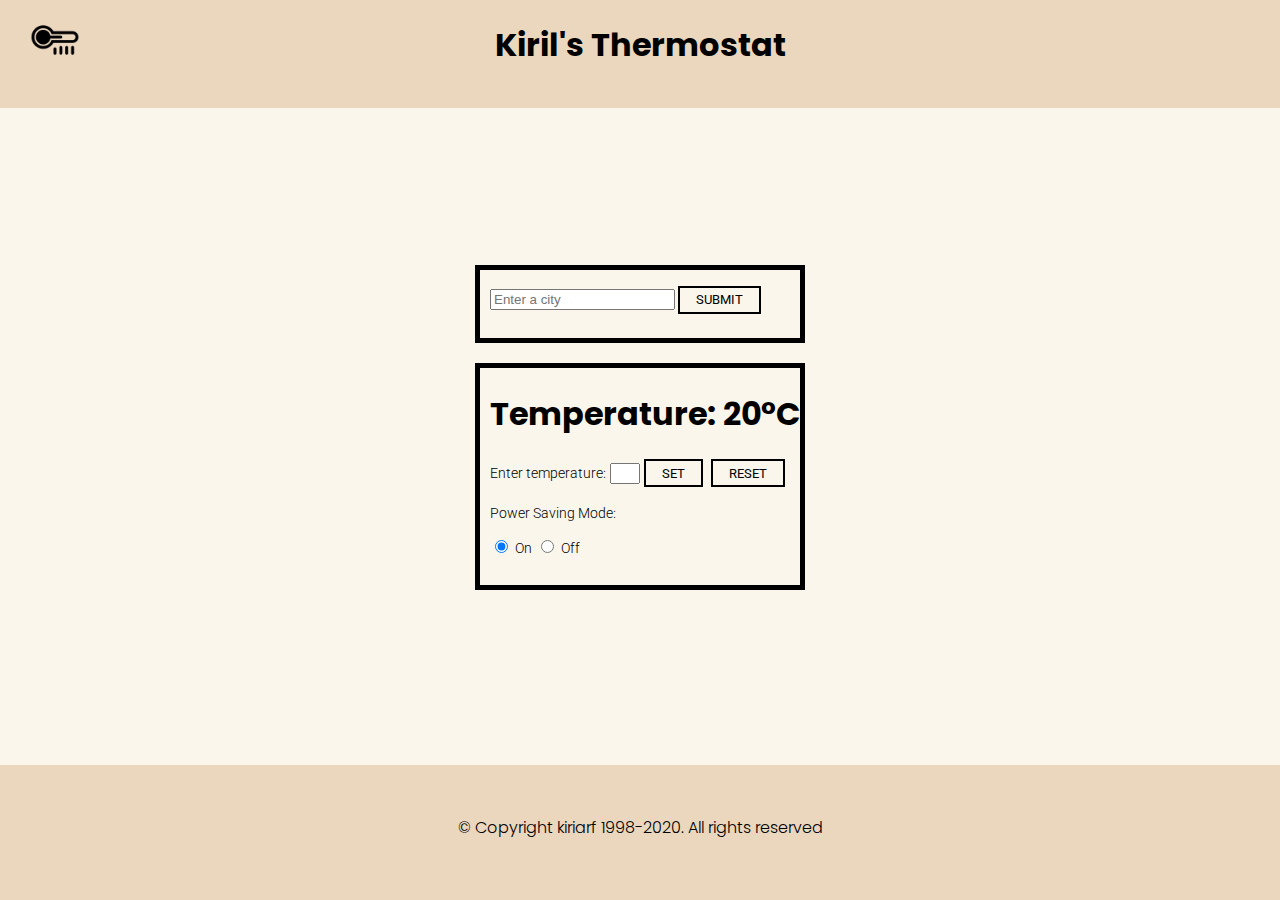
<file: index.html>
<!DOCTYPE html>
<html>

  <head>
    <meta charset = 'utf-8'>
    <title>Thermostat</title>
    <link href="https://fonts.googleapis.com/css2?family=Poppins:wght@300;400&family=Roboto:wght@500&display=swap" rel="stylesheet">
    <link type="text/css" rel="stylesheet" href="public/styles/style.css" >
    <script src="js/jquery.min.js"></script>
  </head>

  <body>

    <div class="parent">

      <div class="header">
        <img id="ts-img" src="public/images/thermostat.png" width="50" height="50">
        <h1 id="my-name">Kiril's Thermostat</h1>
      </div>

      <div class="ts_menu">
        <div class='local-weather'>
          <section>
            <h1 id="local-temperature"></h1>
            <form id="select-city">
              <input id="current-city" type="text" placeholder="Enter a city"></input>
              <input class="btn" type="submit"></input>
            </form>
          </section>
        </div>

        <div class='thermostat'>
          <h1 id="current_temp"></h1>

          <label class="thermo-text" for ="temp_input">Enter temperature:</label>
          <input id="temp_input" type="text">
          
          <button class="btn" id="set">Set</button>
          <button class="btn" id="reset">Reset</button>
          <br>
          <p class="thermo-text">Power Saving Mode:</p>
          <div id="radio_box"></div>
            <input type="radio" id="savings_on" name="powersaving" value='on'>
            <label class="thermo-text" for="savings_on">On</label>
            <input type="radio" id="savings_off" name="powersaving" value="off">
            <label class="thermo-text" for="savings_off">Off</label>
          </div>

        </div>

        <footer>
          <p id="copyright">© Copyright kiriarf 1998-2020. All rights reserved</p>
        </footer>

      </div>
    </div>

    <script src="src/thermostat.js"></script>
    <script src="src/interface.js"></script>

  </body>

</html>
</file>
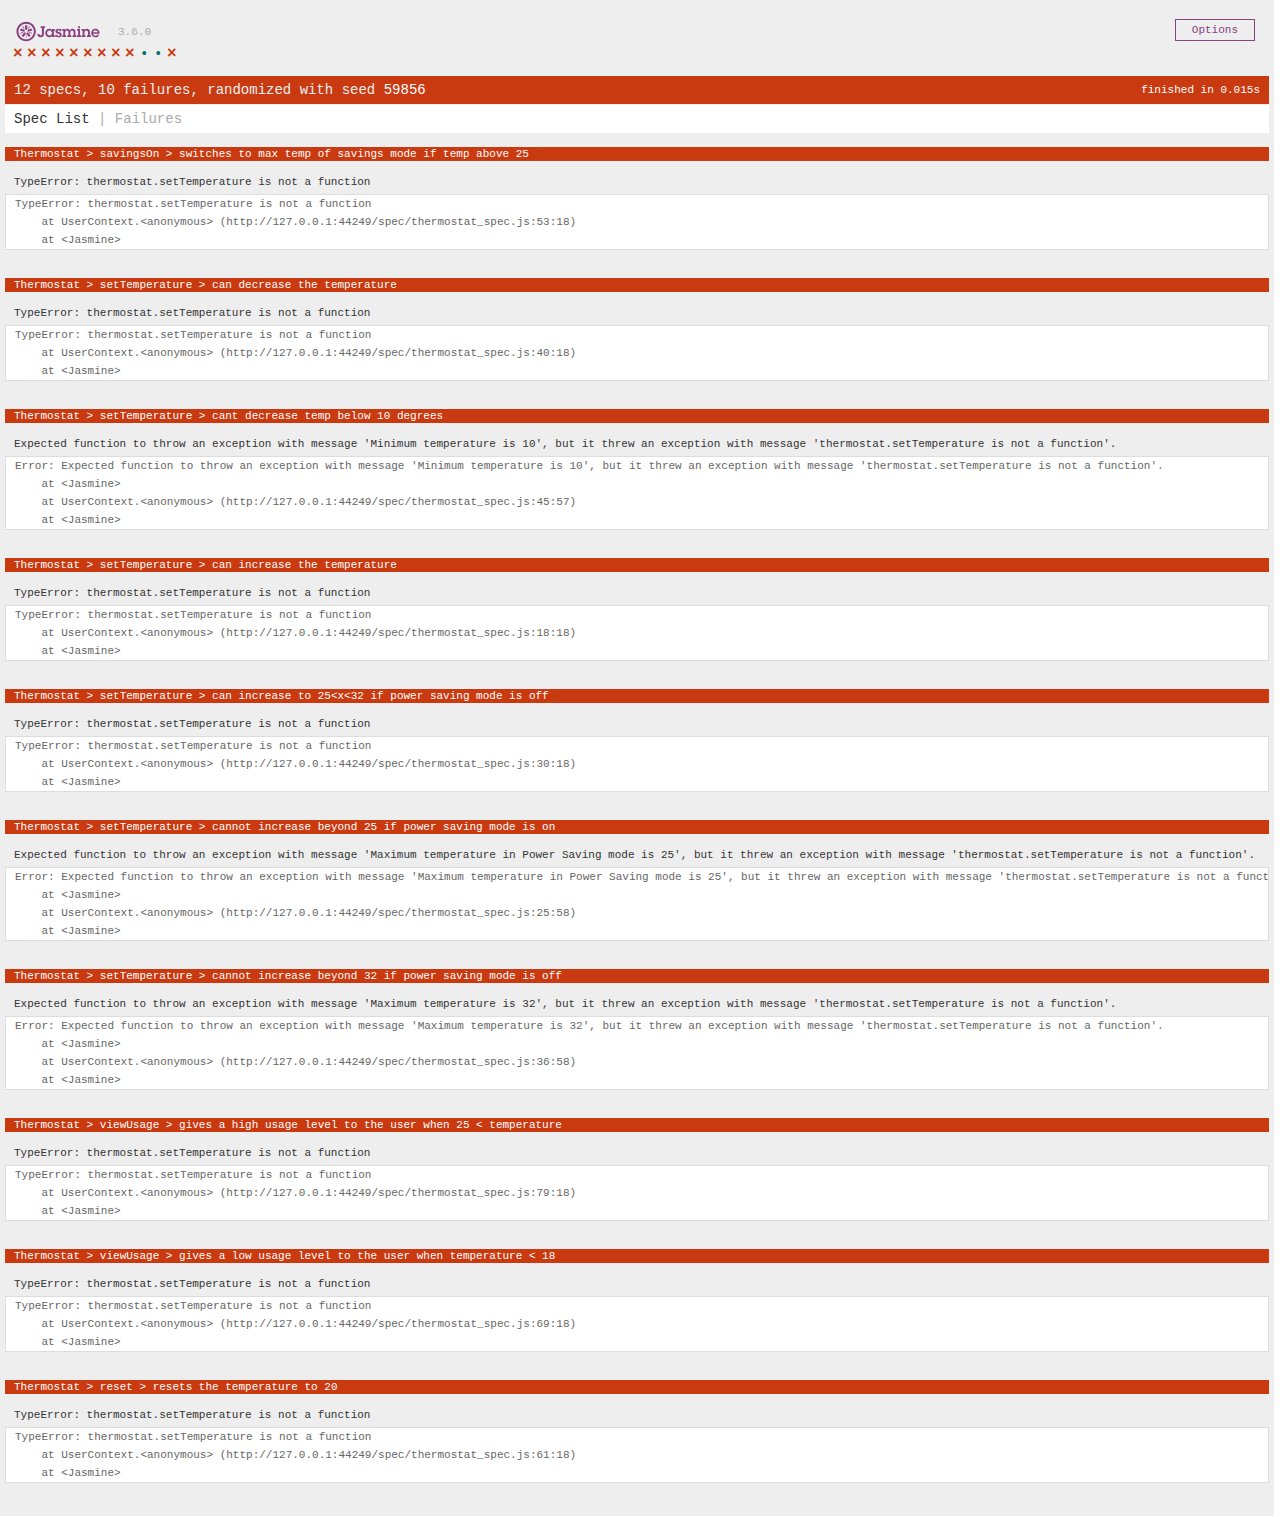
<file: SpecRunner.html>
<!DOCTYPE html>
<html>
<head>
  <meta charset="utf-8">
  <title>Jasmine Spec Runner v3.6.0</title>

  <link rel="shortcut icon" type="image/png" href="lib/jasmine-3.6.0/jasmine_favicon.png">
  <link rel="stylesheet" href="lib/jasmine-3.6.0/jasmine.css">

  <script src="lib/jasmine-3.6.0/jasmine.js"></script>
  <script src="lib/jasmine-3.6.0/jasmine-html.js"></script>
  <script src="lib/jasmine-3.6.0/boot.js"></script>

  <!-- include source files here... -->
  <script src="src/thermostat.js"></script>
  

  <!-- include spec files here... -->
  <script src="spec/thermostat_spec.js"></script>
  

</head>

<body>
</body>
</html>
</file>
<file: public/styles/style.css>
* {
  -webkit-box-sizing: border-box;
     -moz-box-sizing: border-box;
          box-sizing: border-box;
}

body {
  margin: 0;
  background-color: #faf6eb;
  font-family: 'Poppins', sans-serif;
  font-weight: 300;
}

.parent {
  height: 100vh;
  display: grid;
  grid-template-columns: 30% auto 30%;
  grid-template-rows: 12% 8% auto 10% 15%;
  grid-template-areas: 
    "header header header"
    ". . ."
    ". thermostat ."
    ". . ."
    "footer footer footer";
}

.ts_menu {
  grid-area: thermostat;
  place-self: center;
}

.header {
  grid-area: header;
  background-color: rgb(235, 214, 190);
  text-align: center;
  display: grid;
  grid-template-columns: 20% auto 20%;
}

#ts-img {
  transform: rotate(90deg);
  margin-top: 15px;
  margin-left: 30px;
  grid-column: 1;
}

#my-name {
  grid-column: 2;
}

footer {
  grid-area: footer;
  background-color: rgb(235, 214, 190);
  text-align: center;
  display: grid;
  grid-template-rows: 1fr 2fr 1fr;
}

#copyright {
  grid-row: 2 / 3;
}


.thermostat {
  padding: 0px;
  margin: 20px;
  text-align: left;
  padding-bottom: 25px;
  padding-left: 10px;
  border-width: 5px;
  border-style: solid;
  border-color: black;
} 

.local-weather {
  font-weight: 400;
  font-size: 12px;
  padding-bottom: 20px;
  padding-left: 10px;
  padding-right: 10px;
  margin: 20px;
  border-width: 5px;
  border-style: solid;
  border-color: black;
}

.thermo-text{
  font-family: 'Roboto', sans-serif;
  font-size: 14px;
}

.btn {
  display:inline-block;
  padding: 0.35em 1.2em;
  border:0.16em solid black;
  margin:0 0.3em 0.3em 0;
  box-sizing: border-box;
  text-decoration:none;
  text-transform:uppercase;
  font-family:'Roboto',sans-serif;
  font-weight:400;
  color:black;
  background-color: #faf6eb;
  text-align:center;
  transition: all 0.15s;
}
.btn:hover{
  color:#302e2e62;
  border-color:#63616162;
}
  
.btn:active{
color:#BBBBBB;
border-color:#BBBBBB;
}
  
@media all and (max-width:30em){
  .btn{
    display:block;
    margin:0.4em auto;
  }
}

.low-usage {
  color: #78abdb;
}

.medium-usage {
  color: black;
}

.high-usage {
  color: #cf796d;
  /* animation: blinker 1s linear infinite; */
}

/* @keyframes blinker {
  50% {
    opacity: 0;
  }
} */

#temp_input {
  width: 30px
}
</file>
<file: lib/jasmine-3.6.0/jasmine.css>
@charset "UTF-8";
body { overflow-y: scroll; }

.jasmine_html-reporter { width: 100%; background-color: #eee; padding: 5px; margin: -8px; font-size: 11px; font-family: Monaco, "Lucida Console", monospace; line-height: 14px; color: #333; }

.jasmine_html-reporter a { text-decoration: none; }

.jasmine_html-reporter a:hover { text-decoration: underline; }

.jasmine_html-reporter p, .jasmine_html-reporter h1, .jasmine_html-reporter h2, .jasmine_html-reporter h3, .jasmine_html-reporter h4, .jasmine_html-reporter h5, .jasmine_html-reporter h6 { margin: 0; line-height: 14px; }

.jasmine_html-reporter .jasmine-banner, .jasmine_html-reporter .jasmine-symbol-summary, .jasmine_html-reporter .jasmine-summary, .jasmine_html-reporter .jasmine-result-message, .jasmine_html-reporter .jasmine-spec .jasmine-description, .jasmine_html-reporter .jasmine-spec-detail .jasmine-description, .jasmine_html-reporter .jasmine-alert .jasmine-bar, .jasmine_html-reporter .jasmine-stack-trace { padding-left: 9px; padding-right: 9px; }

.jasmine_html-reporter .jasmine-banner { position: relative; }

.jasmine_html-reporter .jasmine-banner .jasmine-title { background: url("[data-uri]") no-repeat; background: url("[data-uri]") no-repeat, none; -moz-background-size: 100%; -o-background-size: 100%; -webkit-background-size: 100%; background-size: 100%; display: block; float: left; width: 90px; height: 25px; }

.jasmine_html-reporter .jasmine-banner .jasmine-version { margin-left: 14px; position: relative; top: 6px; }

.jasmine_html-reporter #jasmine_content { position: fixed; right: 100%; }

.jasmine_html-reporter .jasmine-version { color: #aaa; }

.jasmine_html-reporter .jasmine-banner { margin-top: 14px; }

.jasmine_html-reporter .jasmine-duration { color: #fff; float: right; line-height: 28px; padding-right: 9px; }

.jasmine_html-reporter .jasmine-symbol-summary { overflow: hidden; margin: 14px 0; }

.jasmine_html-reporter .jasmine-symbol-summary li { display: inline-block; height: 10px; width: 14px; font-size: 16px; }

.jasmine_html-reporter .jasmine-symbol-summary li.jasmine-passed { font-size: 14px; }

.jasmine_html-reporter .jasmine-symbol-summary li.jasmine-passed:before { color: #007069; content: "•"; }

.jasmine_html-reporter .jasmine-symbol-summary li.jasmine-failed { line-height: 9px; }

.jasmine_html-reporter .jasmine-symbol-summary li.jasmine-failed:before { color: #ca3a11; content: "×"; font-weight: bold; margin-left: -1px; }

.jasmine_html-reporter .jasmine-symbol-summary li.jasmine-excluded { font-size: 14px; }

.jasmine_html-reporter .jasmine-symbol-summary li.jasmine-excluded:before { color: #bababa; content: "•"; }

.jasmine_html-reporter .jasmine-symbol-summary li.jasmine-excluded-no-display { font-size: 14px; display: none; }

.jasmine_html-reporter .jasmine-symbol-summary li.jasmine-pending { line-height: 17px; }

.jasmine_html-reporter .jasmine-symbol-summary li.jasmine-pending:before { color: #ba9d37; content: "*"; }

.jasmine_html-reporter .jasmine-symbol-summary li.jasmine-empty { font-size: 14px; }

.jasmine_html-reporter .jasmine-symbol-summary li.jasmine-empty:before { color: #ba9d37; content: "•"; }

.jasmine_html-reporter .jasmine-run-options { float: right; margin-right: 5px; border: 1px solid #8a4182; color: #8a4182; position: relative; line-height: 20px; }

.jasmine_html-reporter .jasmine-run-options .jasmine-trigger { cursor: pointer; padding: 8px 16px; }

.jasmine_html-reporter .jasmine-run-options .jasmine-payload { position: absolute; display: none; right: -1px; border: 1px solid #8a4182; background-color: #eee; white-space: nowrap; padding: 4px 8px; }

.jasmine_html-reporter .jasmine-run-options .jasmine-payload.jasmine-open { display: block; }

.jasmine_html-reporter .jasmine-bar { line-height: 28px; font-size: 14px; display: block; color: #eee; }

.jasmine_html-reporter .jasmine-bar.jasmine-failed, .jasmine_html-reporter .jasmine-bar.jasmine-errored { background-color: #ca3a11; border-bottom: 1px solid #eee; }

.jasmine_html-reporter .jasmine-bar.jasmine-passed { background-color: #007069; }

.jasmine_html-reporter .jasmine-bar.jasmine-incomplete { background-color: #bababa; }

.jasmine_html-reporter .jasmine-bar.jasmine-skipped { background-color: #bababa; }

.jasmine_html-reporter .jasmine-bar.jasmine-warning { background-color: #ba9d37; color: #333; }

.jasmine_html-reporter .jasmine-bar.jasmine-menu { background-color: #fff; color: #aaa; }

.jasmine_html-reporter .jasmine-bar.jasmine-menu a { color: #333; }

.jasmine_html-reporter .jasmine-bar a { color: white; }

.jasmine_html-reporter.jasmine-spec-list .jasmine-bar.jasmine-menu.jasmine-failure-list, .jasmine_html-reporter.jasmine-spec-list .jasmine-results .jasmine-failures { display: none; }

.jasmine_html-reporter.jasmine-failure-list .jasmine-bar.jasmine-menu.jasmine-spec-list, .jasmine_html-reporter.jasmine-failure-list .jasmine-summary { display: none; }

.jasmine_html-reporter .jasmine-results { margin-top: 14px; }

.jasmine_html-reporter .jasmine-summary { margin-top: 14px; }

.jasmine_html-reporter .jasmine-summary ul { list-style-type: none; margin-left: 14px; padding-top: 0; padding-left: 0; }

.jasmine_html-reporter .jasmine-summary ul.jasmine-suite { margin-top: 7px; margin-bottom: 7px; }

.jasmine_html-reporter .jasmine-summary li.jasmine-passed a { color: #007069; }

.jasmine_html-reporter .jasmine-summary li.jasmine-failed a { color: #ca3a11; }

.jasmine_html-reporter .jasmine-summary li.jasmine-empty a { color: #ba9d37; }

.jasmine_html-reporter .jasmine-summary li.jasmine-pending a { color: #ba9d37; }

.jasmine_html-reporter .jasmine-summary li.jasmine-excluded a { color: #bababa; }

.jasmine_html-reporter .jasmine-specs li.jasmine-passed a:before { content: "• "; }

.jasmine_html-reporter .jasmine-specs li.jasmine-failed a:before { content: "× "; }

.jasmine_html-reporter .jasmine-specs li.jasmine-empty a:before { content: "* "; }

.jasmine_html-reporter .jasmine-specs li.jasmine-pending a:before { content: "• "; }

.jasmine_html-reporter .jasmine-specs li.jasmine-excluded a:before { content: "• "; }

.jasmine_html-reporter .jasmine-description + .jasmine-suite { margin-top: 0; }

.jasmine_html-reporter .jasmine-suite { margin-top: 14px; }

.jasmine_html-reporter .jasmine-suite a { color: #333; }

.jasmine_html-reporter .jasmine-failures .jasmine-spec-detail { margin-bottom: 28px; }

.jasmine_html-reporter .jasmine-failures .jasmine-spec-detail .jasmine-description { background-color: #ca3a11; color: white; }

.jasmine_html-reporter .jasmine-failures .jasmine-spec-detail .jasmine-description a { color: white; }

.jasmine_html-reporter .jasmine-result-message { padding-top: 14px; color: #333; white-space: pre-wrap; }

.jasmine_html-reporter .jasmine-result-message span.jasmine-result { display: block; }

.jasmine_html-reporter .jasmine-stack-trace { margin: 5px 0 0 0; max-height: 224px; overflow: auto; line-height: 18px; color: #666; border: 1px solid #ddd; background: white; white-space: pre; }
</file>
